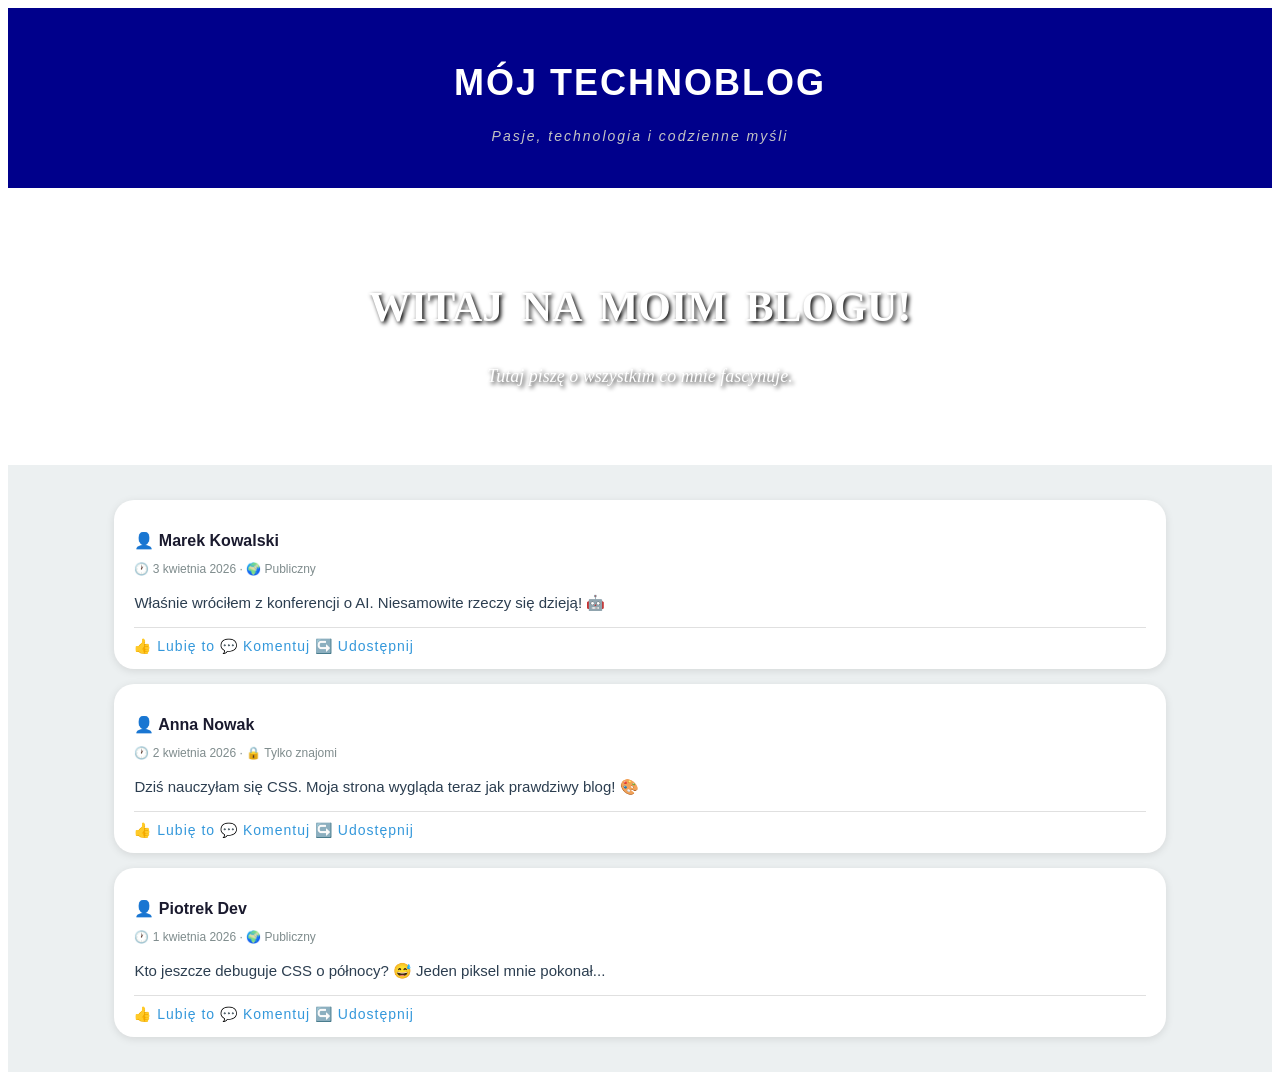
<file: lekcja2/index.html>
<!DOCTYPE html>
<html lang="pl">
<head>
    <meta charset="UTF-8">
    <title>Mój Blog</title>
    <!-- Tutaj importujemy style -->
    <link rel="stylesheet" href="style.css">
</head>
<body>

    <div id="naglowek">
        <h1>Mój Technoblog</h1>
        <p>Pasje, technologia i codzienne myśli</p>
    </div>

    <div id="baner">
        <h2>Witaj na moim blogu!</h2>
        <p>Tutaj piszę o wszystkim co mnie fascynuje.</p>
    </div>

    <div id="tresc">
        <div class="wpis">
            <p class="autor">👤 Marek Kowalski</p>
            <p class="data">🕐 3 kwietnia 2026 · 🌍 Publiczny</p>
            <p class="tekst">Właśnie wróciłem z konferencji o AI. Niesamowite rzeczy się dzieją! 🤖</p>
            <div class="reakcje">👍 Lubię to  💬 Komentuj  ↪️ Udostępnij</div>
        </div>
        <div class="wpis">
            <p class="autor">👤 Anna Nowak</p>
            <p class="data">🕐 2 kwietnia 2026 · 🔒 Tylko znajomi</p>
            <p class="tekst">Dziś nauczyłam się CSS. Moja strona wygląda teraz jak prawdziwy blog! 🎨</p>
            <div class="reakcje">👍 Lubię to  💬 Komentuj  ↪️ Udostępnij</div>
        </div>
        <div class="wpis">
            <p class="autor">👤 Piotrek Dev</p>
            <p class="data">🕐 1 kwietnia 2026 · 🌍 Publiczny</p>
            <p class="tekst">Kto jeszcze debuguje CSS o północy? 😅 Jeden piksel mnie pokonał...</p>
            <div class="reakcje">👍 Lubię to  💬 Komentuj  ↪️ Udostępnij</div>
        </div>
    </div>

</body>
</html>
</file>
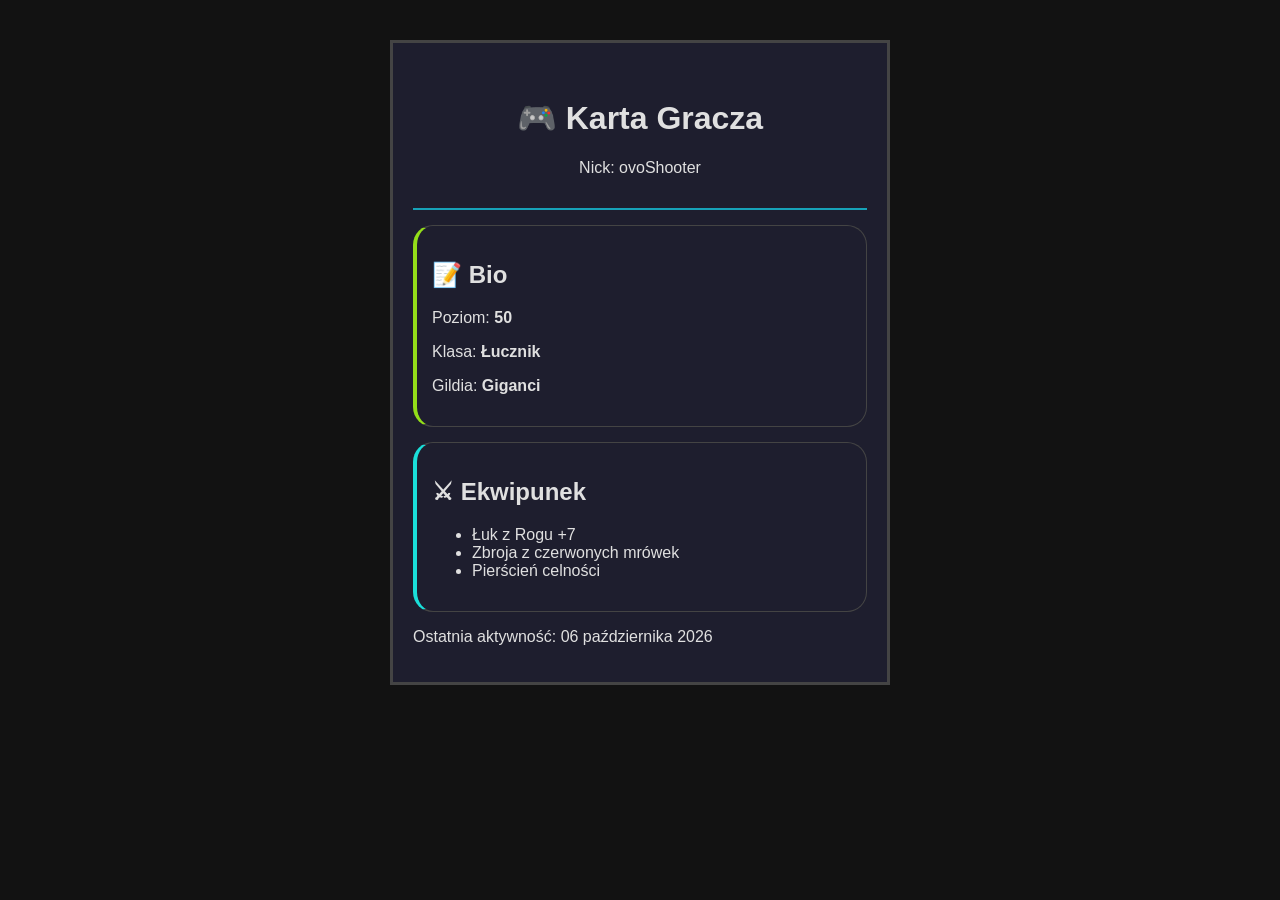
<file: lekcja3/index.html>
<!DOCTYPE html>
<html lang="pl">
<head>
  <meta charset="UTF-8">
  <meta name="viewport" content="width=device-width, initial-scale=1.0">
  <title>Karta Gracza</title>
  <link rel="stylesheet" href="style.css">
</head>
<body>
  <main class="player-card">
    <!-- TODO: dodaj sekcje karty gracza -->
    <header class="card-header">
      <h1>🎮 Karta Gracza</h1>
      <p>Nick: <span class="highlight">ovoShooter</span></p>
    </header>

    <section class="card-section bio">
      <h2>📝 Bio</h2>
      <p>Poziom: <b>50</b></p>
      <p>Klasa: <b>Łucznik</b></p>
      <p>Gildia: <b>Giganci</b></p>
    </section>

    <section class="card-section eq">
      <h2>⚔ Ekwipunek</h2>
      <ul>
        <li>Łuk z Rogu +7</li>
        <li>Zbroja z czerwonych mrówek</li>
        <li>Pierścień celności</li>
      </ul>
    </section>

    <footer class="card-footer">
      <p>Ostatnia aktywność: <time datetime="2026-10-06">06 października 2026</time></p>
    </footer>

  </main>
</body>
</html>
</file>
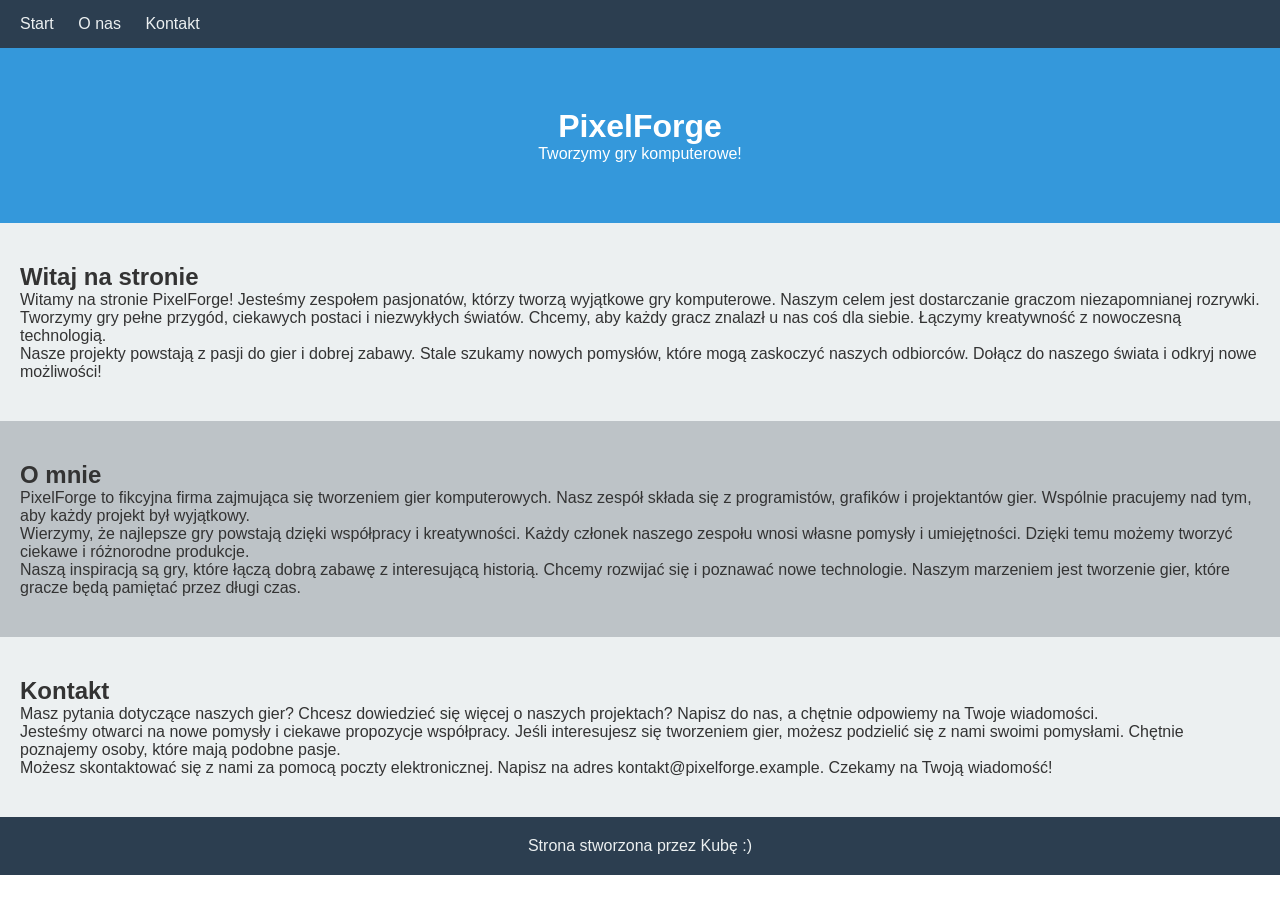
<file: lekcja4/index.html>
<!DOCTYPE html>
<html lang="pl">
<head>
  <meta charset="UTF-8">
  <meta name="viewport" content="width=device-width, initial-scale=1.0">
  <title>PixelForge</title>
  <link rel="stylesheet" href="style.css">
</head>
<body>
  <nav>
    <a href="#start">Start</a>
    <a href="#o-nas">O nas</a>
    <a href="#kontakt">Kontakt</a>
  </nav>
  <header>
    <h1>PixelForge</h1>
    <p>Tworzymy gry komputerowe!</p>
  </header>
  <section id="start" class="light">
    <h2>Witaj na stronie</h2>
    <p>Witamy na stronie PixelForge! Jesteśmy zespołem pasjonatów, którzy tworzą wyjątkowe gry komputerowe. Naszym celem jest dostarczanie graczom niezapomnianej rozrywki.</p>
    <p>Tworzymy gry pełne przygód, ciekawych postaci i niezwykłych światów. Chcemy, aby każdy gracz znalazł u nas coś dla siebie. Łączymy kreatywność z nowoczesną technologią.</p>
    <p>Nasze projekty powstają z pasji do gier i dobrej zabawy. Stale szukamy nowych pomysłów, które mogą zaskoczyć naszych odbiorców. Dołącz do naszego świata i odkryj nowe możliwości!</p>
  </section>
  <section id="o-nas" class="dark">
    <h2>O mnie</h2>
    <p>PixelForge to fikcyjna firma zajmująca się tworzeniem gier komputerowych. Nasz zespół składa się z programistów, grafików i projektantów gier. Wspólnie pracujemy nad tym, aby każdy projekt był wyjątkowy.</p>
    <p>Wierzymy, że najlepsze gry powstają dzięki współpracy i kreatywności. Każdy członek naszego zespołu wnosi własne pomysły i umiejętności. Dzięki temu możemy tworzyć ciekawe i różnorodne produkcje.</p>
    <p>Naszą inspiracją są gry, które łączą dobrą zabawę z interesującą historią. Chcemy rozwijać się i poznawać nowe technologie. Naszym marzeniem jest tworzenie gier, które gracze będą pamiętać przez długi czas.</p>
  </section>
  <section id="kontakt" class="light">
    <h2>Kontakt</h2>
    <p>Masz pytania dotyczące naszych gier? Chcesz dowiedzieć się więcej o naszych projektach? Napisz do nas, a chętnie odpowiemy na Twoje wiadomości.</p>
    <p>Jesteśmy otwarci na nowe pomysły i ciekawe propozycje współpracy. Jeśli interesujesz się tworzeniem gier, możesz podzielić się z nami swoimi pomysłami. Chętnie poznajemy osoby, które mają podobne pasje.</p>
    <p>Możesz skontaktować się z nami za pomocą poczty elektronicznej. Napisz na adres kontakt@pixelforge.example. Czekamy na Twoją wiadomość!</p>
  </section>
  <footer>
    Strona stworzona przez Kubę :)
  </footer>
</body>
</html>
</file>
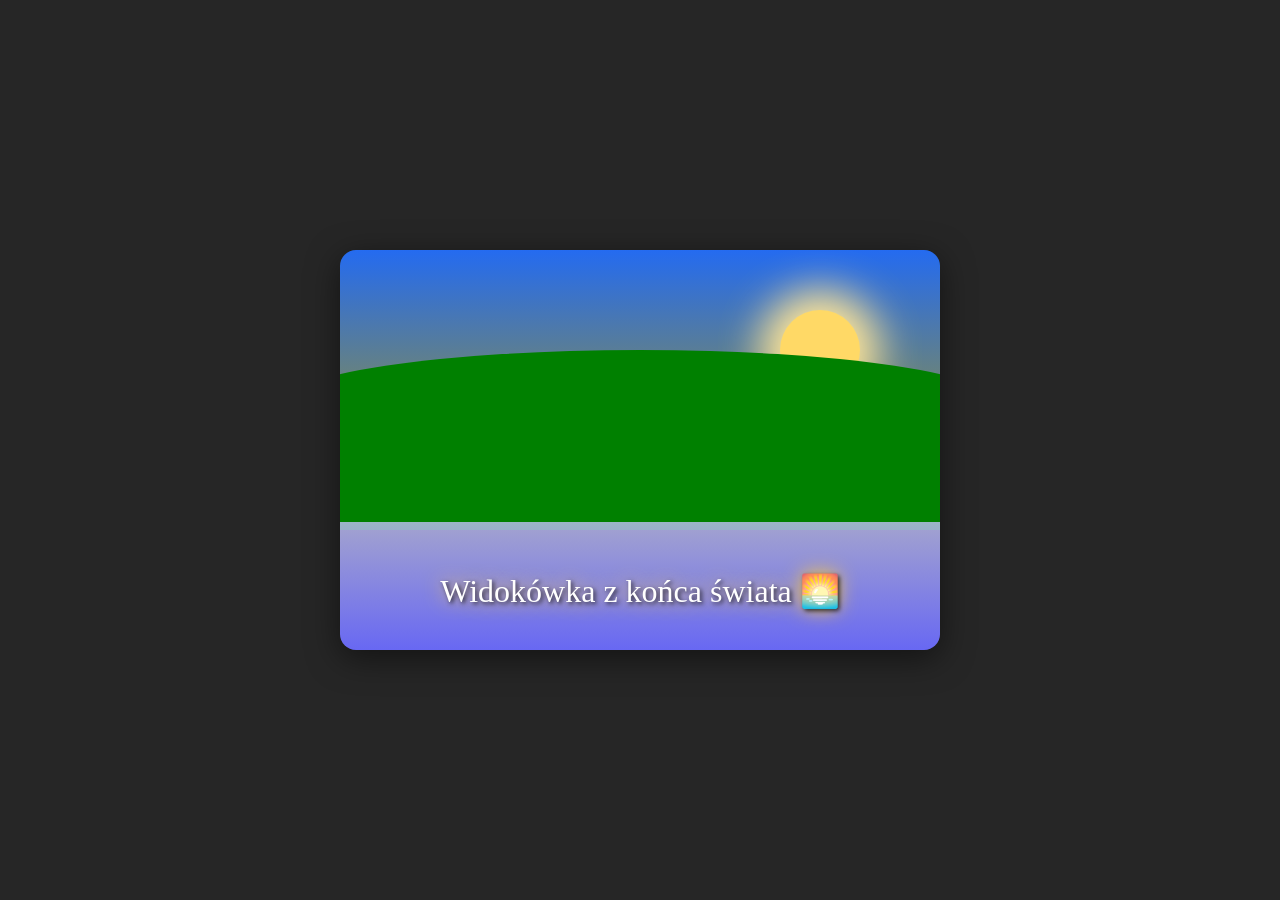
<file: lekcja5/index.html>
<!DOCTYPE html>
<html lang="pl">
<head>
  <meta charset="UTF-8">
  <meta name="viewport" content="width=device-width, initial-scale=1.0">
  <title>Pocztówka CSS</title>
  <link rel="stylesheet" href="style.css">
</head>
<body>
  <div class="postcard">
    <div class="sky"></div>
    <div class="sun"></div>
    <div class="hills"></div>
    <div class="water"></div>
    <div class="text-overlay">Widokówka z końca świata 🌅</div>
  </div>
</body>
</html>
</file>
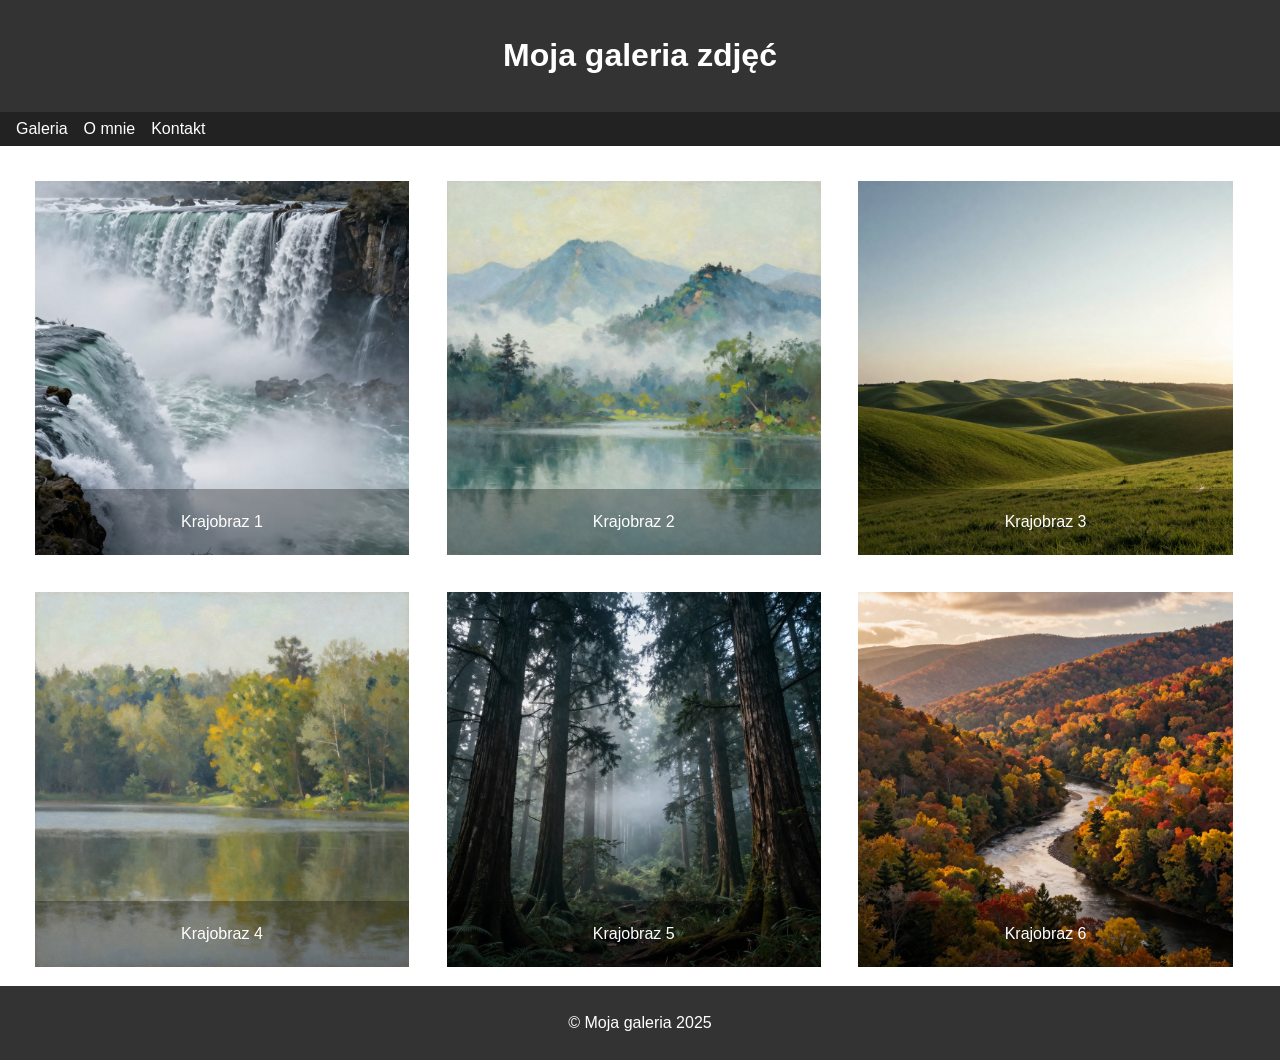
<file: lekcja6/index.html>
<!DOCTYPE html>
<html lang="pl">
<head>
  <meta charset="UTF-8">
  <meta name="viewport" content="width=device-width, initial-scale=1.0">
  <title>Moja galeria</title>
  <link rel="stylesheet" href="style.css">
</head>
<body>
  <header>
    <h1>Moja galeria zdjęć</h1>
  </header>
  <nav>
    <ul>
      <li><a href="#">Galeria</a></li>
      <li><a href="#">O mnie</a></li>
      <li><a href="#">Kontakt</a></li>
    </ul>
  </nav>
  <section class="gallery">
    <!-- TODO: dodaj zawartość sekcji z miniaturkami (6 elementów .photo-item) -->
     <div class="photo-item">
        <img src="images/img (1).jpg" alt="Zdjęcie 1">
        <p class="photo-caption">Krajobraz 1</p>
     </div>
     <div class="photo-item">
        <img src="images/img (2).jpg" alt="Zdjęcie 2">
        <p class="photo-caption">Krajobraz 2</p>
     </div>
     <div class="photo-item">
        <img src="images/img (3).jpg" alt="Zdjęcie 3">
        <p class="photo-caption">Krajobraz 3</p>
     </div>
     <div class="photo-item">
        <img src="images/img (4).jpg" alt="Zdjęcie 4">
        <p class="photo-caption">Krajobraz 4</p>
     </div>
     <div class="photo-item">
        <img src="images/img (5).jpg" alt="Zdjęcie 5">
        <p class="photo-caption">Krajobraz 5</p>
     </div>
     <div class="photo-item">
        <img src="images/img (6).jpg" alt="Zdjęcie 6">
        <p class="photo-caption">Krajobraz 6</p>
     </div>
    <!-- TODO: dodaj klasę photo-caption do akapitu w każdym .photo-item -->
  </section>
  <footer>
    <p>© Moja galeria 2025</p>
  </footer>
</body>
</html>
</file>
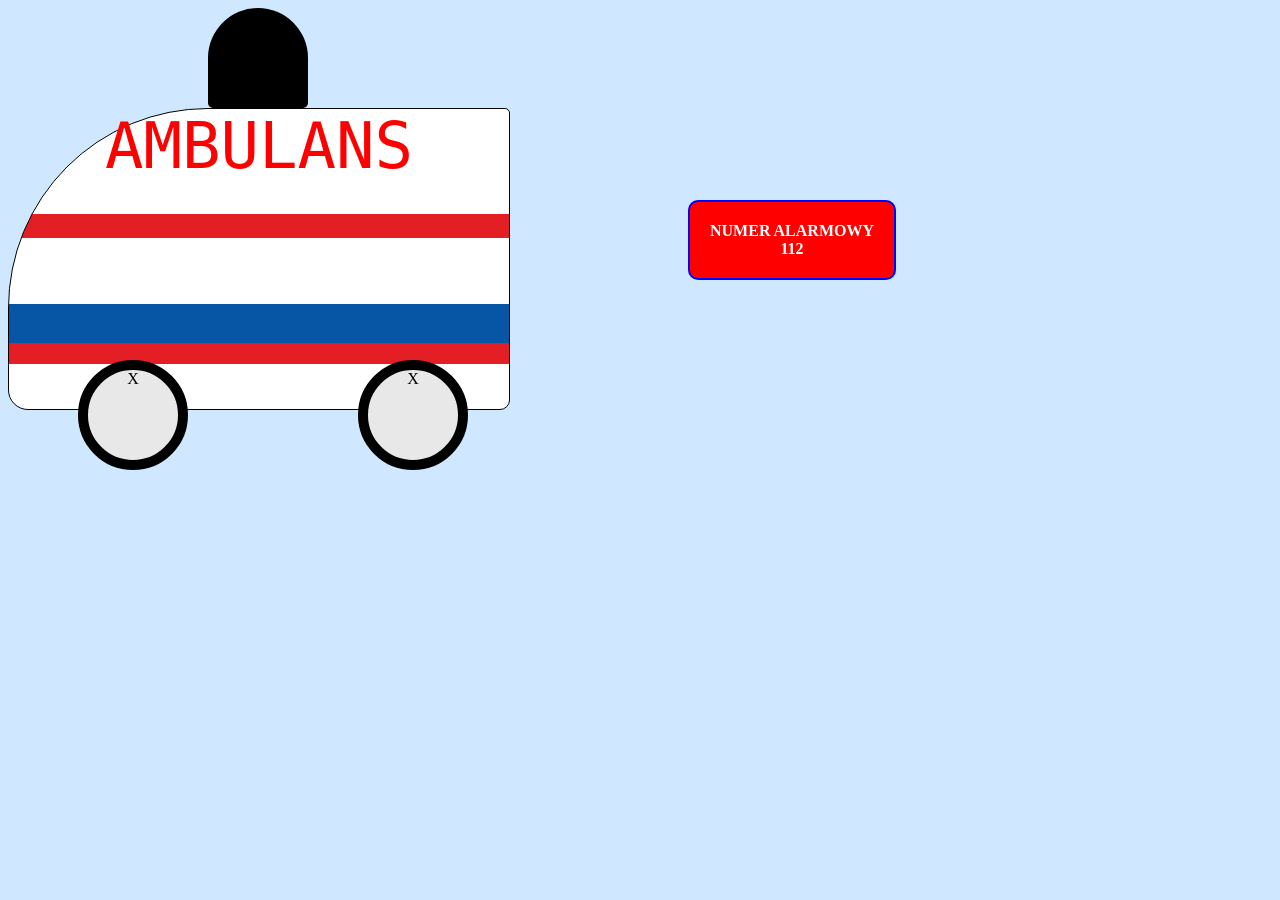
<file: lekcja7/index.html>
<!DOCTYPE html>
<html lang="pl">
<head>
	<meta charset="utf-8">
	<link rel="stylesheet" href="style.css">
</head>
<body>
	<div id="siren"></div>
	<div id="ambulance">AMBULANS</div>
	<div id="wheel-front" class="wheel">X</div>
	<div id="wheel-back" class="wheel">X</div>
	<div id="emergency">NUMER ALARMOWY<br>112</div>
</body>
</html>
</file>
<file: lekcja2/style.css>
#naglowek {
    background-color: darkblue;
    color: #ffffff;
    text-align: center;
    padding: 30px;
    font-family: Arial, Helvetica, sans-serif;
    letter-spacing: 2px;
}

#naglowek h1 {
    font-size: 36px;
    font-weight: bold;
    text-transform:uppercase;
}

#naglowek p {
    font-size: 14px;
    font-style: italic;
    color:#c3c3c3;
}

#baner {
    background-image: url('https://picsum.photos/1200/300?random=1');
    background-size: cover; /* obraz pokrywa cały div */
    background-position: center;
    color: #ffffff;
    text-align: center;
    padding: 60px 20px;
    text-shadow: 2px 2px 4px #000000;
}

#baner h2 {
    font-size: 42px;
    letter-spacing: 1.2;
    text-transform: uppercase;
    word-spacing: 8px;
}

#baner p {
    font-size: 18px;
    font-style: italic;
}

/* Sekcja treści */
#tresc {
    width: 100%;                  /* pełna szerokość */
    background-color: #ecf0f1;   /* jasne szare tło */
    padding: 20px 0;
    min-height: 300px;
}

/* Każdy wpis wygląda jak post z Facebooka */
.wpis {
    width: 80%;                   /* 80% szerokości rodzica */
    margin: 15px auto;            /* auto = wyśrodkowanie */
    background-color: #ffffff;
    border-radius: 20px;           /* zaokrąglone rogi */
    padding: 15px 20px;
    box-shadow: 0 2px 8px rgba(0, 0, 0, 0.1);  /* delikatny cień */
    font-family: 'Helvetica', Arial, sans-serif;
}

.wpis .autor {
    font-weight: bold;
    font-size: 16px;
    color: #1a1a2e;
    margin-bottom: 2px;
}

.wpis .data {
    font-size: 12px;
    color: #7f8c8d;
    margin-bottom: 10px;
}

.wpis .tekst {
    font-size: 15px;
    color: #2c3e50;
    line-height: 1.6;             /* komfortowa wysokość linii */
    margin-bottom: 12px;
}

.wpis .reakcje {
    border-top: 1px solid #e0e0e0;
    padding-top: 10px;
    color: #3498db;
    font-size: 14px;
    letter-spacing: 1px;
    cursor: pointer;
}
</file>
<file: lekcja3/style.css>
* {
  box-sizing: border-box;
}

/* === Reset i zmienne === */
:root {
  --color-primary: #007bff;
  --color-accent: #17a2b8;
  --color-highlight: #ffc107;
  --color-bg: #1e1e2e;
  --color-text: #e0e0e0;
  --color-border: #444;
}

body {
  margin: 0;
  padding: 0;
  font-family: 'Segoe UI', Tahoma, Geneva, Verdana, sans-serif;
  background-color: #121212;
  color: var(--color-text);
}

/* TODO: stylowanie karty gracza */

.player-card {
  max-width: 500px;
  margin: 40px auto;
  padding: 20px;
  border: 3px solid var(--color-border);
  background-color: var(--color-bg);
  transition: transform 0.2s ease;
}

.card-header {
  padding: 15px;
  margin-bottom: 15px;
  border-bottom: 2px solid var(--color-accent);
  text-align: center;
}

.card-section {
  padding: 15px;
  margin-bottom: 15px;
  border: 1px solid var(--color-border);
  border-radius: 20px;
}

.bio {
  border-left: 4px solid #93de19;
}

.eq {
  border-left: 4px solid #1adfd9;
}

.card-section:hover {
  border-color: var(--color-primary);
  box-shadow: 0 0 10px rgba(0, 123, 255, 0.6);
}

.player-card:hover{
  transform: scale(1.01);
  
}
</file>
<file: lekcja4/style.css>
* {
  margin: 0;
  padding: 0;
  box-sizing: border-box;
}

html {
  scroll-behavior: smooth;
}

body {
  font-family: Arial, sans-serif;
  color: #333;
}

nav {
  background-color: #2c3e50;
  padding: 15px 20px;
  position: sticky;
  top: 0;
}

nav a {
  color: #ecf0f1;
  text-decoration: none;
  margin-right: 20px;
  font-size: 16px;
}

nav a:hover {
  color: #3498db;
}

nav a:active {
  color: #ff3700;
}

header {
  background-color: #3498db;
  color: white;
  padding: 60px 20px;
  text-align: center;
}

section {
  padding: 40px 20px;
}

section:hover {
  box-shadow: inset 0 0 15px rgba(52, 152, 219, 0.6)
}

.light {
  background-color: #ecf0f1;
}

.dark {
  background-color: #bdc3c7;
}

footer {
  background-color: #2c3e50;
  color: #ecf0f1;
  padding: 20px;
  text-align: center;
}
</file>
<file: lekcja5/style.css>
* {
  margin: 0;
  padding: 0;
  box-sizing: border-box;
}


body {
  display: flex;
  justify-content: center;
  align-items: center;
  min-height: 100vh;
  background-color: hsl(0, 0%, 15%);
}

.postcard {
  position: relative;
  width: 600px;
  height: 400px;
  overflow: hidden;
  border-radius: 16px;
  box-shadow: 0 8px 32px rgba(0, 0, 0, 0.5);
}

.sky {
  position: absolute;
  top: 0;
  left: 0;
  width: 100%;
  height: 65%;
  /* TODO: background sky gradient */
  background: #246bf0;
  background: linear-gradient(180deg, rgba(36, 107, 240, 1) 0%, rgba(173, 154, 10, 1) 100%);
}

.sun {
  position: absolute;
  top: 60px;
  right: 80px;
  width: 80px;
  height: 80px;
  background-color: hsl(45, 100%, 70%);
  border-radius: 50%;
  box-shadow: 0 0 40px 20px hsl(45, 100%, 80%);
}

.hills {
  position: absolute;
  bottom: 30%;
  left: -10%;
  width: 120%;
  height: 45%;

  background-color: green;
  border-radius: 50% 50% 0 0 / 30% 30% 0 0;
}

.water {
  position: absolute;
  bottom: 0;
  left: 0;
  width: 100%;
  height: 32%;
  
  background: linear-gradient(to bottom, hsla(240, 82%, 87%, 0.8), hsl(240, 85%, 68%));
}

.text-overlay {
  position: absolute;
  bottom: 40px;
  left: 0;
  width: 100%;
  text-align: center;
  font-family: Georgia, serif;
  /* TODO: text styling and shadow */
  color: white;
  font-size: 2rem;
  /* TODO: text color experiment */
  text-shadow:
  2px 2px 4px rgba(0, 0, 0, 0.7),
  0 0 20px hsl(45, 100%, 60%);
}
</file>
<file: lekcja6/style.css>
body {
  margin: 0;
  font-family: sans-serif;
}

header {
  background-color: #333;
  color: white;
  padding: 16px;
  text-align: center;
}

nav {
  background-color: #222;
  /* TODO: ustaw position dla nav (sticky, top: 0, z-index: 10) */
  position: sticky;
  top: 0;
  z-index: 10;
}

nav ul {
  list-style: none;
  margin: 0;
  padding: 8px 16px;
  display: flex;
  gap: 16px;
}

nav a {
  color: white;
  text-decoration: none;
}

.gallery {
  padding: 16px;
  /* TODO: dodaj clearfix dla .gallery (::after z clear: both) */
}

.photo-item {
  /* TODO: dodaj float: left, width: 30%, margin: 1.5%, position: relative */
  float: left;
  width: 30%;
  margin: 1.5%;
  position: relative;
}

.photo-item img {
  /* TODO: nadaj obrazkom w .photo-item szerokość 100% i display: block */
  width: 100%;
  display: block;
}

.photo-caption {
  /* TODO: dodaj style dla nakładki (position: absolute, bottom: 0, margin: 0, tło półprzezroczyste) */
  position: absolute;
  bottom: 0;
  left: 0 ;
  width: 100%;
  margin: 0;
  padding: 24px 0px;
  background: rgba(0, 0, 0, 0.3);
  color: white;
  text-align: center;
}

footer {
  background-color: #333;
  color: white;
  text-align: center;
  padding: 12px;
  clear: both;
}

/* TODO: dodaj regułę @media dla ekranów do 768px (.photo-item width: 46%) */
@media (max-width: 768px) {
  .photo-item {
    width: 46%;
  }
}
/* TODO: dodaj regułę @media dla ekranów do 480px (.photo-item width: 96%, float: none) */
@media (max-width: 480px) {
  .photo-item {
    width: 96%;
    float: none;
  }
}
</file>
<file: lekcja7/style.css>
body {
	background-color: #cfe8ff;
}

#ambulance {
	/* TODO: dodaj rozmiar, ramkę, zaokrąglenia, stylowanie napisu i gradient w tle */
	width: 500px;
	height: 300px;
	border: 1px solid black;
	border-radius: 200px 5px 10px 20px;
	text-align: center;
	color: red;
	font-family: monospace;
	font-size: 64px;
	background: linear-gradient(to bottom, #fff 0% 35%, #e31e24 35% 43%, #fff 43% 65%, #0756a5 65% 78%, #e31e24 78% 85%, #fff 85% 100%);
}

.wheel {
	/* TODO: zrób z kwadratu koło z grubą ramką i uruchom animację spin */
	width: 90px;
	height: 90px;
	background: #e8e8e8;
	border: 10px solid black;
	border-radius: 100px;
	text-align: center;
	animation: spin 0.7s linear infinite;
}

#wheel-front {
	/* TODO: ustaw pozycję przedniego koła */
	position: relative;
	bottom: 50px;
	left: 70px;
}

#wheel-back {
	/* TODO: ustaw pozycję tylnego koła */
	position: relative;
	bottom: 160px;
	left: 350px
}

@keyframes spin {
	/* TODO: opisz pełny obrót od 0 do 360 stopni */
	from { transform: rotate(0deg);}
	to { transform: rotate(-360deg);}
}

#siren {
	/* TODO: nadaj syrenie rozmiar, czarne tło i zaokrąglony górny brzeg */
	position: relative;
	left: 200px;
	width: 100px;
	height: 100px;
	background-color: black;
	border-radius: 50px 50px 5px 5px;
}

#siren:hover {
	/* TODO: uruchom animację siren po najechaniu myszką */
	animation: siren 1s infinite;
}

@keyframes siren {
	/* TODO: opisz zmianę koloru tła od czarnego, przez niebieski, do czerwonego */
	0% { background-color: black;}
	25% { background-color: blue;}
	75% { background-color: red;}
}

#emergency {
	/* TODO: ustaw czerwoną tabliczkę z niebieską ramką i włącz płynne przejście */
	position: absolute;
	right: 30%;
	top: 200px;
	padding: 20px;
	background: red;
	color: white;
	font-weight: bold;
	text-align: center;
	border: 2px solid blue;
	border-radius: 10px;
	transition: transform 1s;

}

#emergency:hover {
	/* TODO: powiększ tabliczkę po najechaniu myszką */
	transform: scale(1.5);
}
</file>
